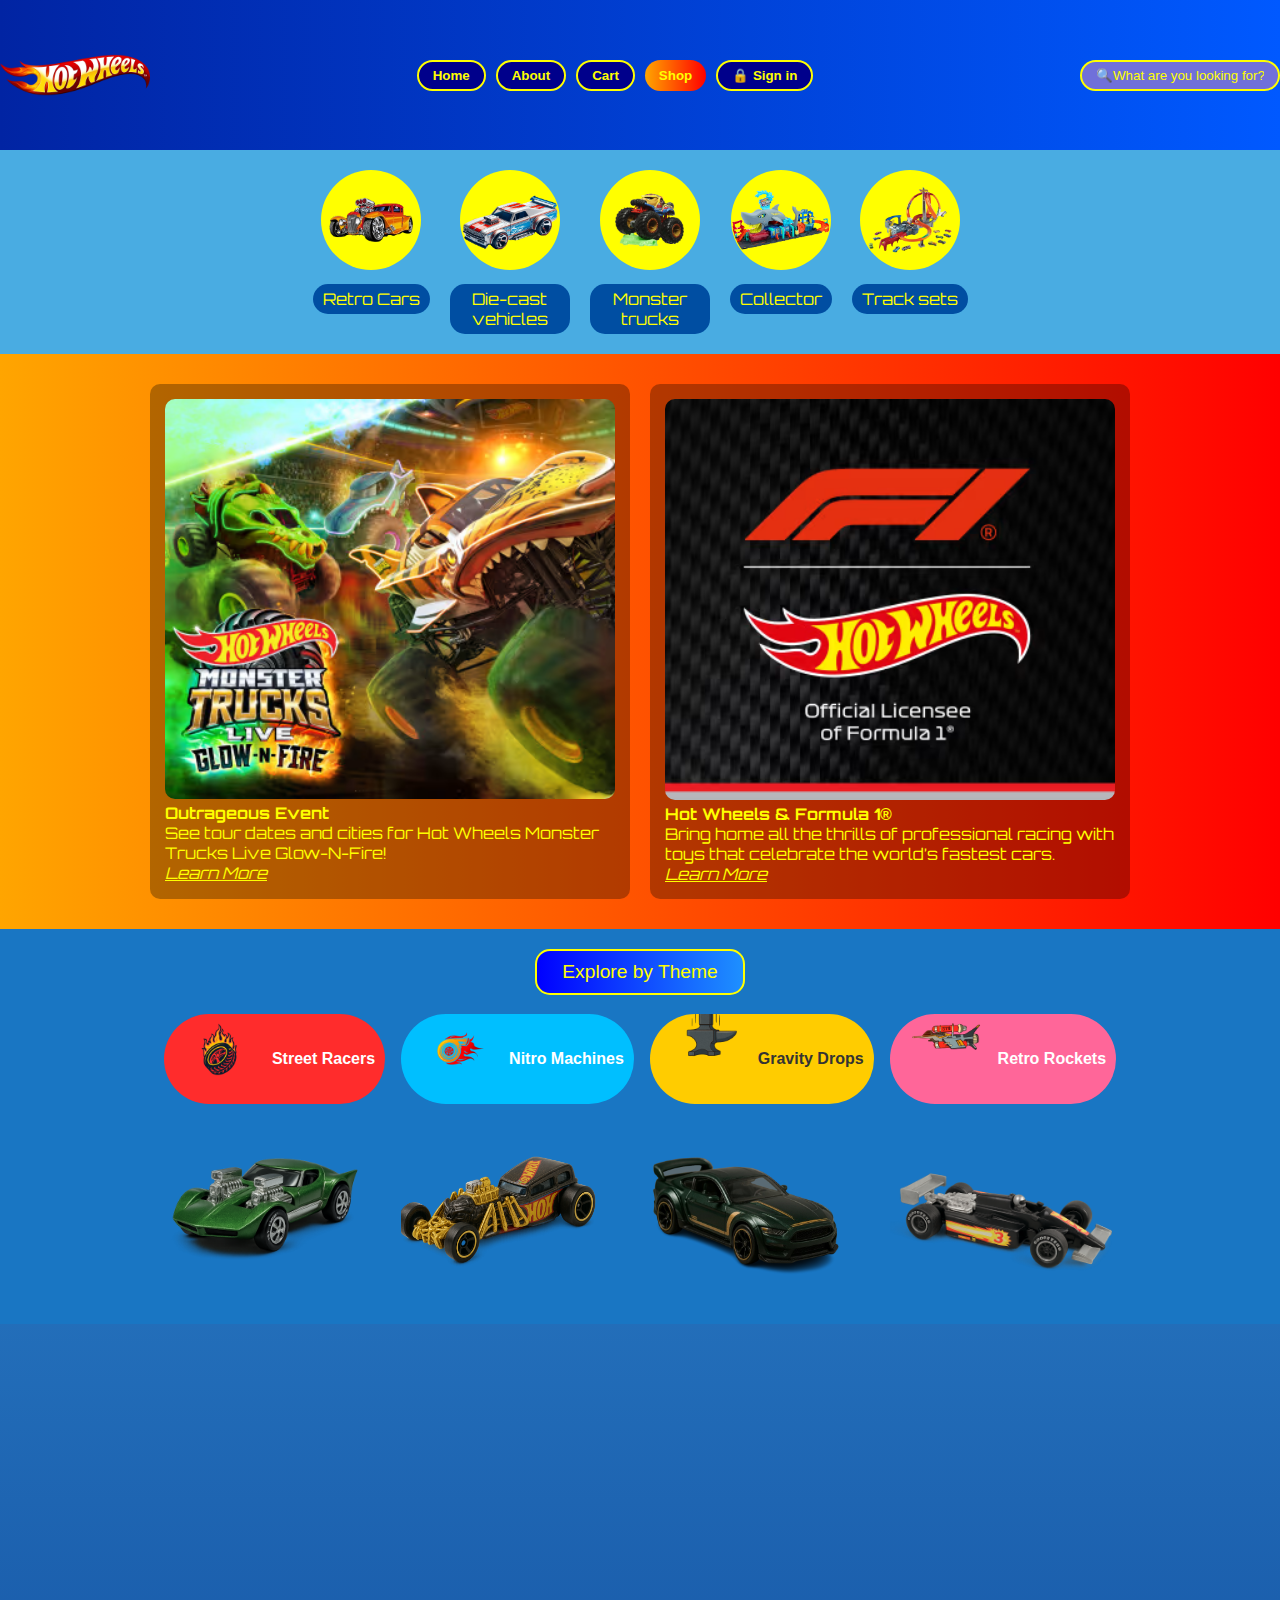
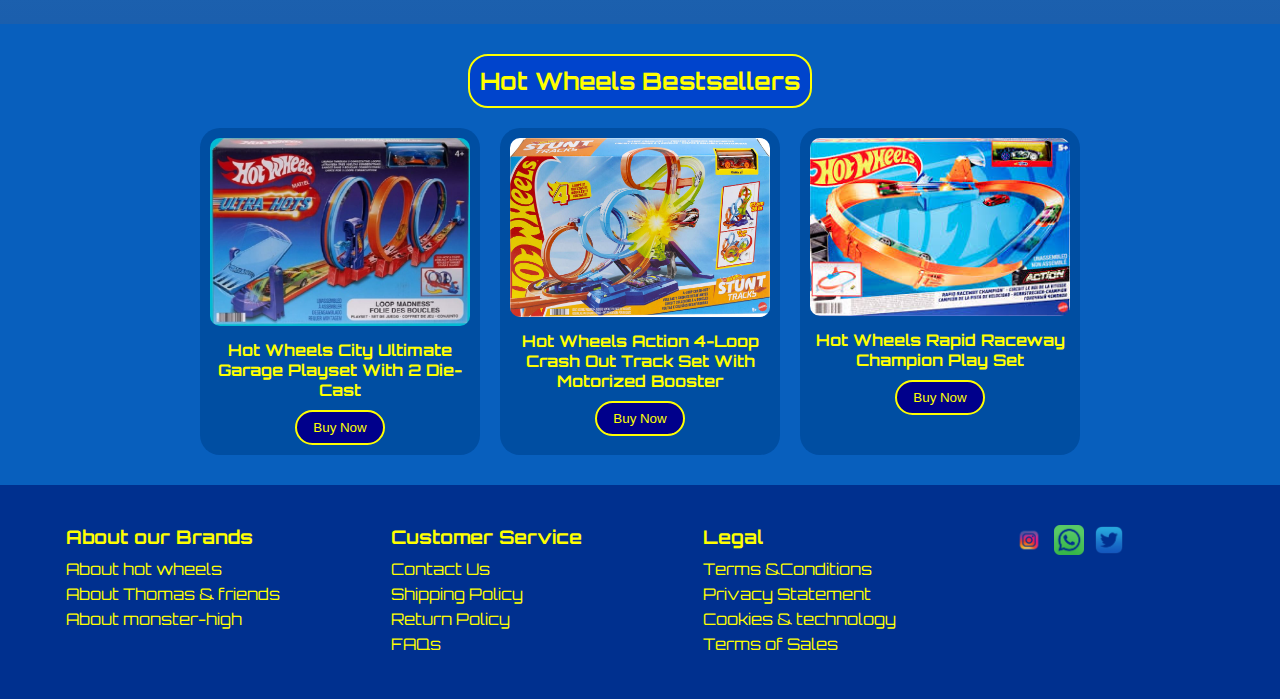
<file: index.html>
<!DOCTYPE html>
<html lang="en">

<head>
  <meta charset="UTF-8" />
  <meta name="viewport" content="width=device-width, initial-scale=1.0" />
  <title>Hot Wheels:</title>
  <link rel="stylesheet" href="styles.css" />
  <link href="https://fonts.googleapis.com/css2?family=Orbitron:wght@500&display=swap" rel="stylesheet">
  <link rel="website icon" type="png" href="logo.png">
</head>

<body>
  <div class="top-bar">
    <img src="logo.png" alt="Hot Wheels Logo" class="logo" />
    <div class="nav-buttons">
      <button style="color: yellow;">Home</button>
      <button style="color: yellow;">About</button>
      <button style="color: yellow;">Cart</button>
      <button class="shop">Shop</button>
      <a href="form.html"> <button class="signin">🔒 Sign in</button> </a>
    </div>
    <div class="search-box">
      <input type="text" placeholder="🔍What are you looking for?"
        style="border-radius: 20px; border-color: yellow; background-color: rgb(112, 112, 218); color: yellow;">
    </div>
  </div>

  <div class="main-icons">
    <div><img src="retro.png" alt="Retro Cars" />
      <p style="color: yellow;">Retro Cars</p>
    </div>
    <div><img src="die.png" alt="Die-cast vehicles" />
      <p style="color: yellow;">Die-cast vehicles</p>
    </div>
    <div><img src="monster.png" alt="Monster trucks" />
      <p style="color: yellow;">Monster trucks</p>
    </div>
    <div><img src="collector.png" alt="Collector" />
      <p style="color: yellow;">Collector</p>
    </div>
    <div><img src="track.png" alt="Track sets" />
      <p style="color: yellow;">Track sets</p>
    </div>
  </div>
  <div class="promo-section">
    <div class="promo">
      <img src="glow.avif" alt="Glow Show" />
      <p><strong>Outrageous Event</strong><br />See tour dates and cities for Hot Wheels Monster Trucks Live
        Glow-N-Fire!<br /><a href="#">Learn More</a></p>
    </div>
    <div class="promo">
      <img src="i.avif" alt="Formula 1" />
      <p><strong>Hot Wheels & Formula 1®</strong><br />Bring home all the thrills of professional racing with toys that
        celebrate the world’s fastest cars.<br /><a href="#">Learn More</a></p>
    </div>
  </div>

  <!-- hh -->

  <div class="explore-theme">
    <button class="explore-title">Explore by Theme</button>
    <div class="theme-buttons">

      <!-- hh -->
      <div>
        <button class="theme-btn red">
          <img src="s.png" alt="Street Racers" class="image" />
          <span>Street Racers</span>
        </button>
        <p>
        <div style="height:140px;width:100px;">
          <img src="twin1.png" id="hoverImage" alt="Hover to Animate" style="height:200px;width:200px;">

          <script>
            const imageElement = document.getElementById('hoverImage');

            // Replace these with your actual image paths
            const frames = ['twin1.png', 'twin2.png', 'twin3.png', 'twin4.png', 'twin5.png'];

            let currentFrame = 0;
            let interval;

            imageElement.addEventListener('mouseenter', () => {
              interval = setInterval(() => {
                currentFrame = (currentFrame + 1) % frames.length;
                imageElement.src = frames[currentFrame];
              }, 600); // Adjust the speed here (milliseconds per frame)
            });

            imageElement.addEventListener('mouseleave', () => {
              clearInterval(interval);
              imageElement.src = frames[0]; // Reset to the first image
            });
          </script>
        </div>
        </p>

      </div>


      <!-- hh -->

      <div>

        <button class="theme-btn blue">
          <img src="turbo.png" alt="Nitro Machines" class="image" />
          <span>Nitro Machines</span>
        </button>

        <p>
        <div style="height:200px;width:200px;">
          <img src="3car1.png" id="hoverImage2" alt="Hover to Animate"
            style="max-width:100%; height:auto;margin-top: 40px;">

          <script>
            const imageElement2 = document.getElementById('hoverImage2');

            // Replace these with your actual image paths
            const frames2 = ['3car1.png', '3car2.png', '3car3.png', '3car5.png', '3car4.png'];

            let currentFrame2 = 0;
            let interval2;

            imageElement2.addEventListener('mouseenter', () => {
              interval2 = setInterval(() => {
                currentFrame2 = (currentFrame2 + 1) % frames2.length;
                imageElement2.src = frames2[currentFrame2];
              }, 600); // Adjust the speed here (milliseconds per frame)
            });

            imageElement2.addEventListener('mouseleave', () => {
              clearInterval(interval2);
              imageElement2.src = frames2[0]; // Reset to the first image
            });
          </script>


        </div>
        </p>

      </div>



      <!-- hh -->





      <div>
        <button class="theme-btn yellow">
          <img src="anvil.png" alt="Gravity Drops" class="image" />
          <span>Gravity Drops</span>
        </button>
        <p>
        <div style="height:200px;width:200px;">
          <img src="2car1.png" id="hoverImage3" alt="Hover to Animate"
            style="max-width:100%; height:auto;margin-top: 40px;">

          <script>
            const imageElement3 = document.getElementById('hoverImage3');

            // Replace these with your actual image paths
            const frames3 = ['2car1.png', '2car2.png', '2car3.png', '2car5.png', '2car4.png'];

            let currentFrame3 = 0;
            let interval3;

            imageElement3.addEventListener('mouseenter', () => {
              interval3 = setInterval(() => {
                currentFrame3 = (currentFrame3 + 1) % frames3.length;
                imageElement3.src = frames3[currentFrame3];
              }, 600); // Adjust the speed here (milliseconds per frame)
            });

            imageElement3.addEventListener('mouseleave', () => {
              clearInterval(interval3);
              imageElement3.src = frames3[0]; // Reset to the first image
            });
          </script>

        </div>
        </p>
      </div>





      <!-- hh -->



      <div>
        <button class="theme-btn pink">
          <img src="rockets.png" alt="Retro Rockets" class="image" />
          <span>Retro Rockets</span>
        </button>
        <p>
        <div style="height:100px;width:100px;">
          <img src="4thcar_1.png" id="hoverImage1" alt="Hover to Animate" style="height:230px;width:230px;">

          <script>
            const imageElement1 = document.getElementById('hoverImage1');

            // Replace these with your actual image paths
            const frames1 = ['4thcar_1.png', '4thcar_2.png', '4thcar_3.png', '4thcar_5.png', '4thcar_4.png'];

            let currentFrame1 = 0;
            let interval1;

            imageElement1.addEventListener('mouseenter', () => {
              interval1 = setInterval(() => {
                currentFrame1 = (currentFrame1 + 1) % frames1.length;
                imageElement1.src = frames1[currentFrame1];

              }, 600); // Adjust the speed here (milliseconds per frame)
            });

            imageElement1.addEventListener('mouseleave', () => {
              clearInterval(interval1);
              imageElement1.src = frames1[0]; // Reset to the first image
            });
          </script>

        </div>
        </p>
      </div>

      <!-- hh -->

    </div>
  </div>
  <div class="theme-gallery" style="display: flex;height: 300px;width: 300px;">

      </div>
  </div>

  <div class="bestsellers">
    <h2>Hot Wheels Bestsellers</h2>
    <div class="products">
      <div class="product">
        <img src="ac.jpg" alt="Product 1">
        <p>Hot Wheels City Ultimate Garage Playset With 2 Die-Cast</p>
        <button>Buy Now</button>
      </div>
      <div class="product">
        <img src="action.jpg" alt="Product 2">
        <p>Hot Wheels Action 4-Loop Crash Out Track Set With Motorized Booster</p>
        <button>Buy Now</button>
      </div>
      <div class="product">
        <img src="download.jpg" alt="Product 3">
        <p>Hot Wheels Rapid Raceway Champion Play Set</p>
        <button>Buy Now</button>
      </div>
    </div>
  </div>

  <div class="footer">
    <div>
      <h3>About our Brands</h3>
      <p>About hot wheels</p>
      <p>About Thomas & friends</p>
      <p>About monster-high</p>
    </div>
    <div>
      <h3>Customer Service</h3>
      <p>Contact Us</p>
      <p>Shipping Policy</p>
      <p>Return Policy</p>
      <p>FAQs</p>
    </div>
    <div>
      <h3>Legal</h3>
      <p>Terms &Conditions</p>
      <p>Privacy Statement</p>
      <p>Cookies & technology</p>
      <p>Terms of Sales</p>
    </div>
    <div class="socials">
      <img src="insta.png" alt="Instagram">
      <img src="WhatsApp.png" alt="Facebook">
      <img src="twitter.png" alt="Twitter">
    </div>
  </div>
</body>

</html>
</file>
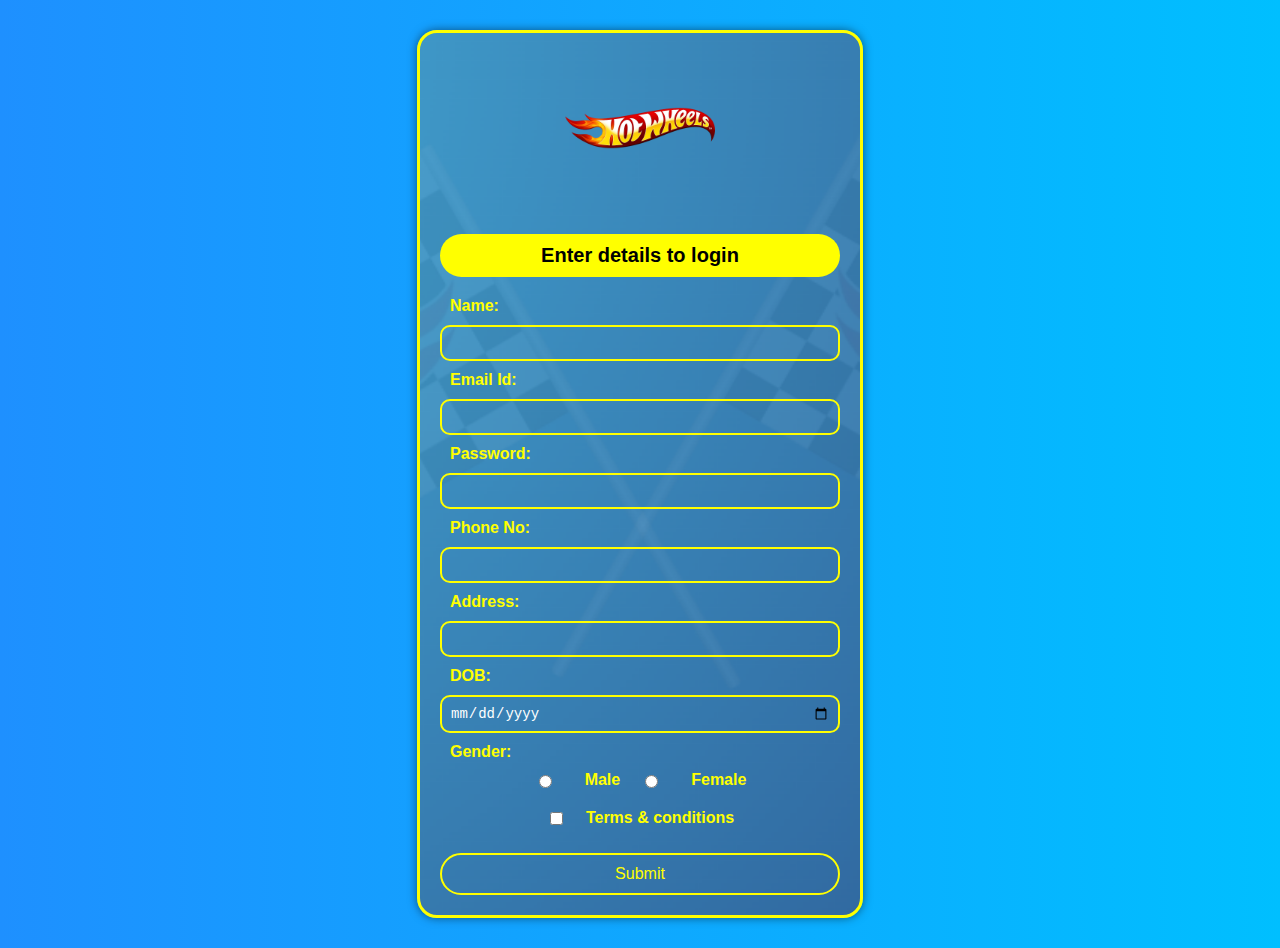
<file: form.html>
<!DOCTYPE html>
<html lang="en">

<head>
    <meta charset="UTF-8">
    <title>Hot Wheels Login</title>
    <link rel="stylesheet" href="form.css">
</head>

<body>
    <div class="container">
        <img src="logo.png"
            alt="Hot Wheels" class="logo">
        <h2>Enter details to login</h2>

        <form onsubmit="return validateForm()">
            <label>Name:</label>
            <input type="text" id="name" required>

            <label>Email Id:</label>
            <input type="email" id="email" required>

            <label>Password:</label>
            <input type="password" id="password" required>

            <label>Phone No:</label>
            <input type="tel" id="phone" required pattern="[0-9]{10}">

            <label>Address:</label>
            <input type="text" id="address" required>

            <label>DOB:</label>
            <input type="date" id="dob" required>

            <label>Gender:</label>
            <div class="gender">
                <input type="radio" name="gender" value="male" id="male">
                <label for="male">Male</label>
                <input type="radio" name="gender" value="female" id="female">
                <label for="female">Female</label>
            </div>

            <div class="terms">
                <input type="checkbox" id="terms">
                <label for="terms">Terms & conditions</label>
            </div>

            <button type="submit">Submit</button>
        </form>
    </div>

    <script src="form.js"></script>
</body>

</html>
</file>
<file: form.css>
body {
    margin: 0;
    font-family: Arial, sans-serif;
    background: linear-gradient(to right, #1e90ff, #00bfff);
    color: white;
    text-align: center;
}

.container {
    width: 400px;
    margin: 30px auto;
    padding: 20px;
    background: rgba(0, 0, 50, 0.3);
    border-radius: 20px;
    border: 3px solid yellow;
    box-shadow: 0 0 10px rgba(0, 0, 0, 0.5);
}

.logo {
    width: 150px;
    margin-bottom: 10px;
}

h2 {
    font-size: 20px;
    background-color: yellow;
    color: #000;
    border-radius: 25px;
    padding: 10px;
    margin-bottom: 20px;
}

form {
    display: flex;
    flex-direction: column;
    gap: 10px;
}

label {
    text-align: left;
    font-weight: bold;
    margin-left: 10px;
    color: yellow;
}

input[type="text"],
input[type="email"],
input[type="password"],
input[type="tel"],
input[type="date"] {
    padding: 8px;
    border-radius: 10px;
    border: 2px solid yellow;
    background: transparent;
    color: white;
    font-size: 14px;
}

.gender {
    display: flex;
    justify-content: center;
    align-items: center;
    gap: 20px;
    color: yellow;
}

.gender input {
    accent-color: blue;
}

.terms {
    display: flex;
    align-items: center;
    gap: 10px;
    margin-top: 10px;
    justify-content: center;
}

.terms input {
    accent-color: yellow;
}

button {
    background: transparent;
    color: yellow;
    border: 2px solid yellow;
    border-radius: 25px;
    padding: 10px;
    font-size: 16px;
    margin-top: 15px;
    cursor: pointer;
    transition: 0.3s ease;
}

button:hover {
    background-color: yellow;
    color: black;
}

.container {
    background-image: url('formBG.png');
    background-size: cover;
    background-repeat: no-repeat;
    background-position: center;
}
</file>
<file: styles.css>
/* Reset and base styles */
* {
  margin: 0;
  padding: 0;
  box-sizing: border-box;
}
/* img {
  max-width: 100%;
  height: auto;
} */
::placeholder{
  color: yellow;
}
body {
  font-family: 'Orbitron', sans-serif;
  background: linear-gradient(to bottom, #44b2f0, #0a3c91);
  color: yellow;
}

/* Top bar styling */
.top-bar {
  display: flex;
  flex-wrap: wrap;
  align-items: center;
  justify-content: space-between;
  background: linear-gradient(to right, #0124a3, #0059ff);
  gap: 10px;
}

.logo {
  height: 150px; 
  width: auto;
  object-fit: contain;
}

.nav-buttons {
  display: flex;
  flex-wrap: wrap;
  gap: 10px;
}

.nav-buttons button {
  padding: 6px 14px;
  border-radius: 20px;
  border: 2px solid yellow;
  background: #00008b;
  color: white;
  font-weight: bold;
  cursor: pointer;
}

.nav-buttons .shop {
  background: linear-gradient(to right, orange, red);
  color: yellow;
  border: none;
}

.nav-buttons .signin {
  background: #00008b;
  border: 2px solid yellow;
  color: yellow;
}

.search-box input {
  padding: 6px 14px;
  border-radius: 20px;
  border: 2px solid yellow;
  width: 200px;
}

/* Main icons section */
.main-icons {
  display: flex;
  flex-wrap: wrap;
  justify-content: center;
  gap: 20px;
  padding: 20px;
  background: #49ace2;
}

.main-icons div {
  text-align: center;
  max-width: 120px;
}

.main-icons img {
  width: 100px;
  height: 100px;
  border-radius: 50%;
  background: yellow;
  padding: 1px;
  object-fit: contain;
}

.main-icons p {
  margin-top: 8px;
  background: #004ea2;
  padding: 5px 10px;
  border-radius: 15px;
}
.main-icons image{
  width: 120px;
  height: auto;
  object-fit: cover;
  cursor: pointer;
  border-radius: 12px;
  transition: transform 0.3s ease, box-shadow 0.3s ease;
}

.main-icons div {
  text-align: center;
  transition: transform 0.3s ease;
  cursor: pointer;
}

.main-icons div:hover img {
  transform: scale(1.24) rotate(6deg);
  box-shadow: 0 10px 20px rgba(0, 0, 0, 0.2);
}

.main-icons p {
  margin-top: 10px;
  font-family: 'Orbitron', sans-serif;
  color: #333;
}

/* Promo section */
.promo-section {
  display: flex;
  flex-wrap: wrap;
  gap: 20px;
  justify-content: center;
  padding: 30px 10px;
  background: linear-gradient(to right, orange, red);
}

.promo {
  background: rgba(0, 0, 0, 0.3);
  border-radius: 10px;
  padding: 15px;
  max-width: 480px;
  flex: 1;
}

.promo img {
  width: 100%;
  height: auto;
  border-radius: 10px;
}

.promo a {
  color: yellow;
  font-style: italic;
}

/* Explore by Theme section */
.explore-theme {
  background: #1976c3;
  padding: 20px;
  text-align: center;
}

.explore-title {
  background: linear-gradient(to right, #0000ff, #1e90ff);
  color: yellow;
  border: 2px solid yellow;
  border-radius: 15px;
  font-size: 1.2em;
  padding: 10px 25px;
  margin-bottom: 1em;
}

.theme-buttons {
  display: flex;
  flex-wrap: wrap;
  justify-content: center;
  gap: 1em;
}

.theme-btn {
  display: flex;
  align-items: center;
  gap: 0.5em;
  padding: 0px 10px;
  border: none;
  border-radius: 999px;
  font-size: 1em;
  font-weight: bold;
  cursor: pointer;
  color: white;
}

.theme-btn img {
  width: 90px;
  height: 90px;
  /* object-fit: contain; */
}


.theme-btn.red { background-color: #ff2c2c; }
.theme-btn.blue { background-color: #00bfff; }
.theme-btn.yellow { background-color: #ffcc00; color: #333; }
.theme-btn.pink { background-color: #ff6699; }

/* Bestsellers */
.bestsellers {
  background: #085fbd;
  padding: 30px 10px;
  text-align: center;
}

.bestsellers h2 {
  background: #0044cc;
  padding: 10px;
  display: inline-block;
  border-radius: 20px;
  border: 2px solid yellow;
}

.products {
  display: flex;
  flex-wrap: wrap;
  justify-content: center;
  gap: 20px;
  margin-top: 20px;
}

.product {
  background: #004ea2;
  border-radius: 20px;
  padding: 10px;
  width: 280px;
  flex-shrink: 0;
}

.product img {
  width: 100%;
  border-radius: 10px;
  object-fit: contain;
}

.product p {
  color: yellow;
  font-weight: bold;
  margin: 10px 0;
}
.image{
  width: 300px;
  height: 40px;
}
.product button {
  padding: 8px 16px;
  border: 2px solid yellow;
  border-radius: 20px;
  background: #00008b;
  color: yellow;
  cursor: pointer;
}

/* Footer */
.footer {
  display: flex;
  flex-wrap: wrap;
  justify-content: space-around;
  background: #00308f;
  color: yellow;
  padding: 30px 10px;
}

.footer div {
  margin: 10px;
  min-width: 200px;
}

.footer h3 {
  margin-bottom: 10px;
}

.footer p {
  margin: 5px 0;
}

.socials {
  display: flex;
  gap: 10px;
  margin-top: 10px;
}

.socials img {
  width: 30px;
  height: 30px;
}

/* Media Queries */
@media (max-width: 768px) {
  .top-bar {
    flex-direction: column;
    align-items: flex-start;
  }

  .nav-buttons, .search-box {
    width: 100%;
    justify-content: space-between;
  }

  .promo-section {
    flex-direction: column;
    align-items: center;
  }

  .products {
    flex-direction: column;
    align-items: center;
  }

  .main-icons {
    flex-direction: column;
  }

  .footer {
    flex-direction: column;
    align-items: center;
  }
}
#hoverImage {
  width: 300px;
  height: 200px;
  object-fit: cover;
  cursor: pointer;
}

#hoverImage1 {
  width: 300px;
  height: 200px;
  object-fit: cover;
  cursor: pointer;
}
#hoverImage2 {
  width: 300px;
  height: 200px;
  object-fit: cover;
  cursor: pointer;
}
#hoverImage3 {
  width: 300px;
  height: 200px;
  object-fit: cover;
  cursor:pointer;
}
</file>
